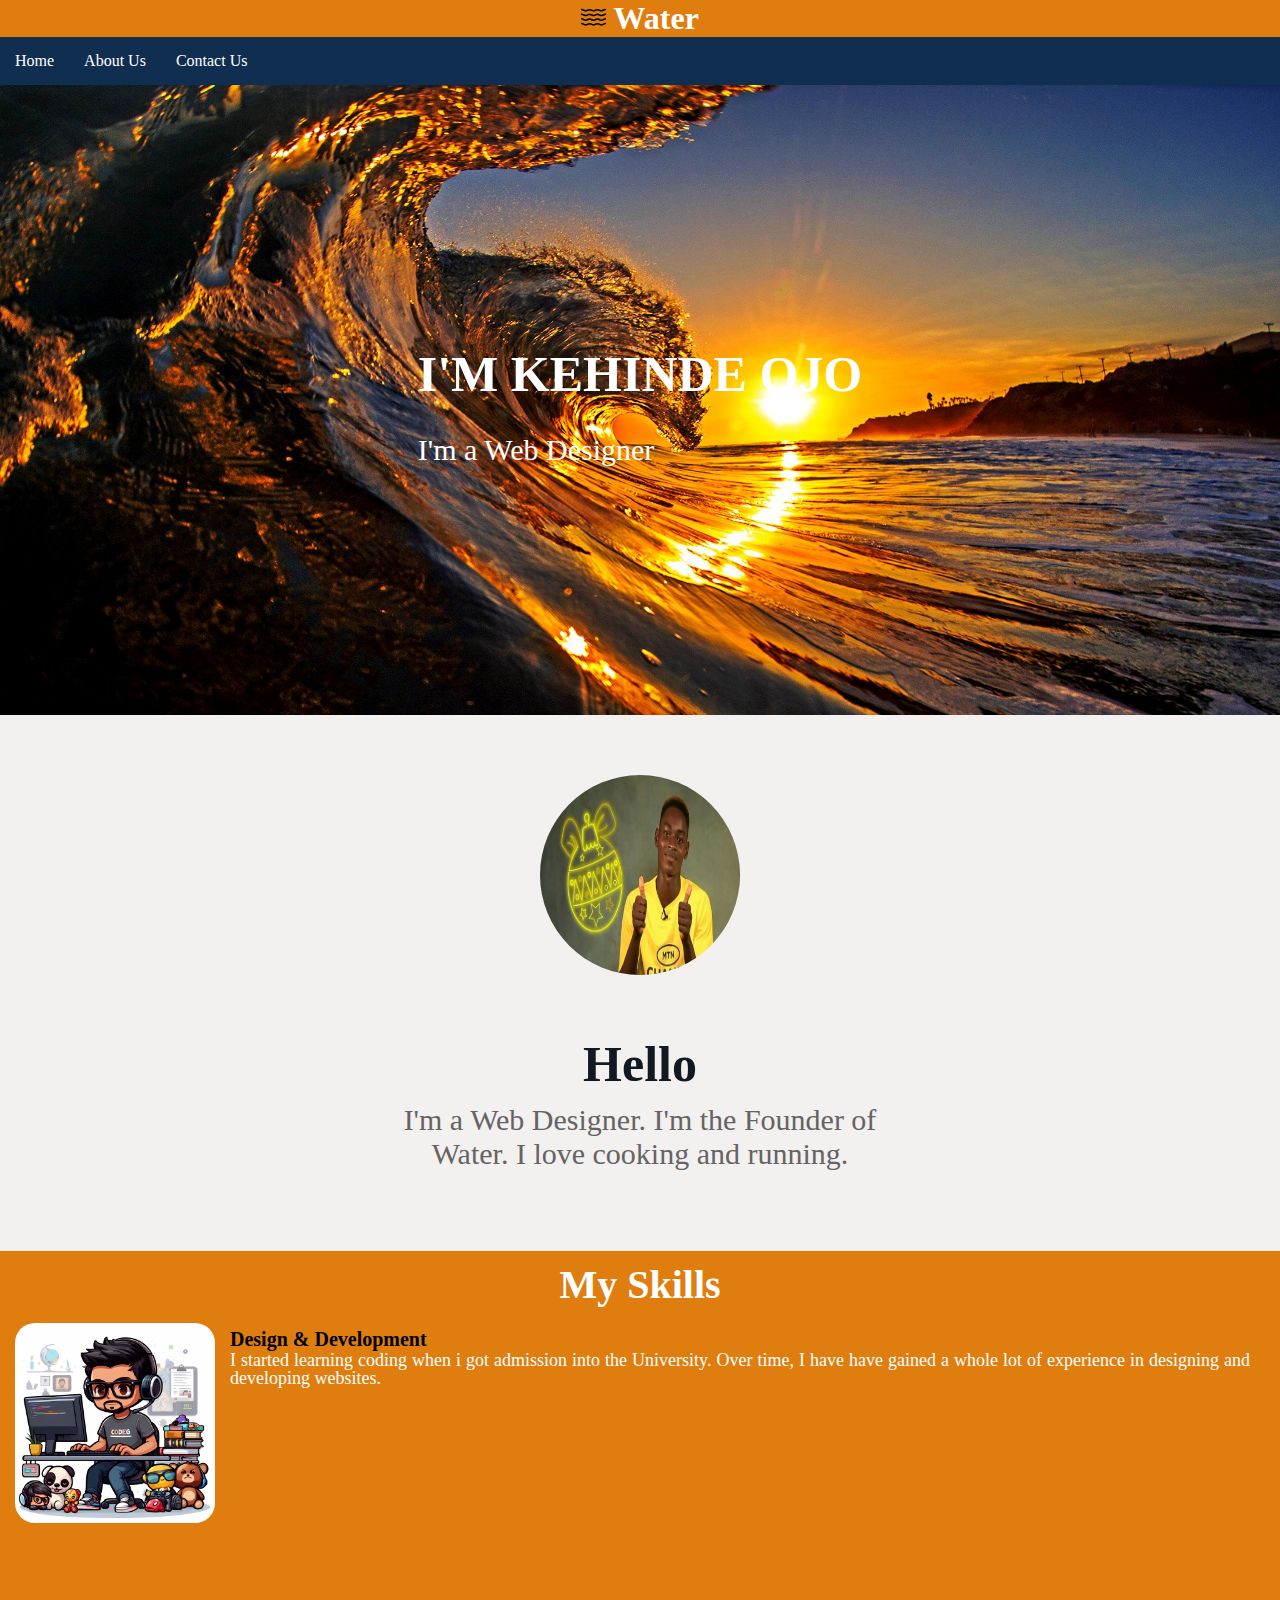
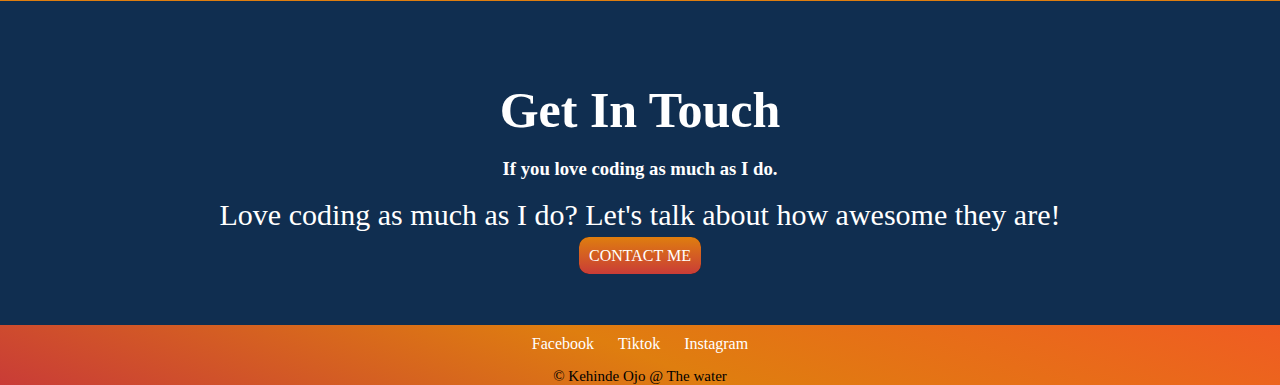
<file: index.html>
<!DOCTYPE html>
<html lang="en">
<head>
    <meta charset="UTF-8">
    <meta name="viewport" content="width=device-width, initial-scale=1.0">
    <title>Water</title>
<link rel="stylesheet" href="style.css">
</head>
<body>
    <h1><img src="./images/water.svg " height="25px" >  Water </h1>
    <nav class="navbar">
            <ul>
                <li><a href="./home.html">Home</a></li>
                <li><a href="./aboutus.html">About Us</a></li>
                <li><a href="./contactus.html">Contact Us</a></li> 
             </ul>
    </nav>
    <main>
        <div class="container">
<div class="image-container">
    <img src="./images/Wave-Wallpapers-1.jpg">
    <div class="text-container">
        <h2>I'm Kehinde Ojo</h2>
        <p>I'm a Web Designer</p>
    </div>
</div>


<div class="image" >
    <img  src="./images/121090.jpg"class="mtn" alt="human">
    <h2 class="hello"> Hello</h2>
    <p class="col-sm-12 col-lg-2">I'm a Web Designer.
        I'm the Founder of Water.
        I love cooking and running.
    </p>
</div>
<div class="middle-container col-sm-12">
    <div>
        <h2 class="my">My Skills</h2>
        <img class="Ai" src="./images/ai-generated-8403412_1280.jpg" alt="Ai-image">
        <div>
           <h3>Design & Development</h3>
            <p>I started learning coding when i got admission into the University.
                Over time, I have have gained a whole lot of experience in designing and developing websites.  
            </p>

        </div>
    </div>
</div>

<div class="next-container">
    <div class="touch">
        <h2>Get In Touch</h2>
        <h3>If you love coding as much as I do.</h3>
        <p class="contact-message">Love coding as much as I do?
             Let's talk about how awesome they are!</p>
            <a class="btn" href="mailto:kenny.ojo08@gmail.com">CONTACT ME</a>
    </div>   
</div>

<div class="bottom-container">
    <div class="footer">
        <a class="footer-link" href="https://www.facebook.com/officialkehindeojo"> Facebook</a>
        <a class="footer-link" href="https://www.tiktok.com/@official_kehindeojo"> Tiktok</a>
        <a class="footer-link" href="https://www.instagram.com/official_kehindeojo?igsh=bGR0dXM2czJ4anhj"> Instagram</a>
        <p class="copyright">© Kehinde Ojo @ The water</p>
    </div>
</div>

    </main> 
</body>
</html>
</file>
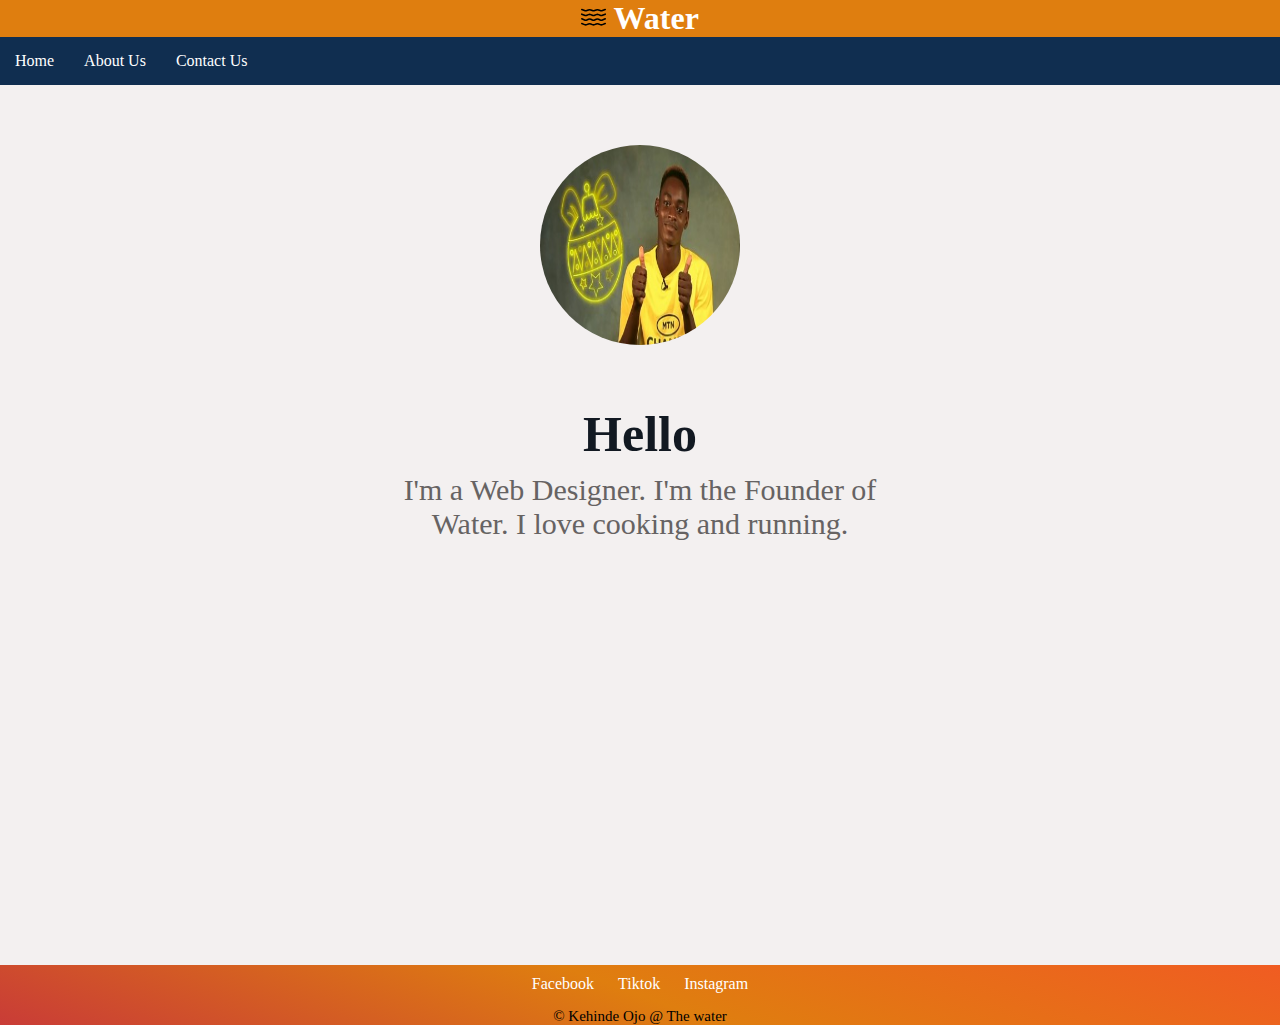
<file: aboutus.html>
<!DOCTYPE html>
<html lang="en">
<head>
    <meta charset="UTF-8">
    <meta name="viewport" content="width=device-width, initial-scale=1.0">
    <title>About Us</title>
    <link  rel="stylesheet" href="./style.css">
    <style>
        .image{
            height: 880px;
        }
    </style>
</head>
<body>
    <h1><img src="./images/water.svg " height="25px" >  Water </h1>
    <nav class="navbar">
            <ul>
                <li><a href="./home.html">Home</a></li>
                <li><a href="./aboutus.html">About Us</a></li>
                <li><a href="./contactus.html">Contact Us</a></li> 
             </ul>
    </nav>


    <div class="image" >
        <img  src="./images/121090.jpg"class="mtn" alt="human">
        <h2 class="hello"> Hello</h2>
        <p>I'm a Web Designer.
            I'm the Founder of Water.
            I love cooking and running.
        </p>
    </div>

    <div class="bottom-container">
        <div class="footer">
            <a class="footer-link" href="https://www.facebook.com/officialkehindeojo"> Facebook</a>
            <a class="footer-link" href="https://www.tiktok.com/@official_kehindeojo"> Tiktok</a>
            <a class="footer-link" href="https://www.instagram.com/official_kehindeojo?igsh=bGR0dXM2czJ4anhj"> Instagram</a>
            <p class="copyright">© Kehinde Ojo @ The water</p>
        </div>
    </div>
     
</body>
</html>
</file>
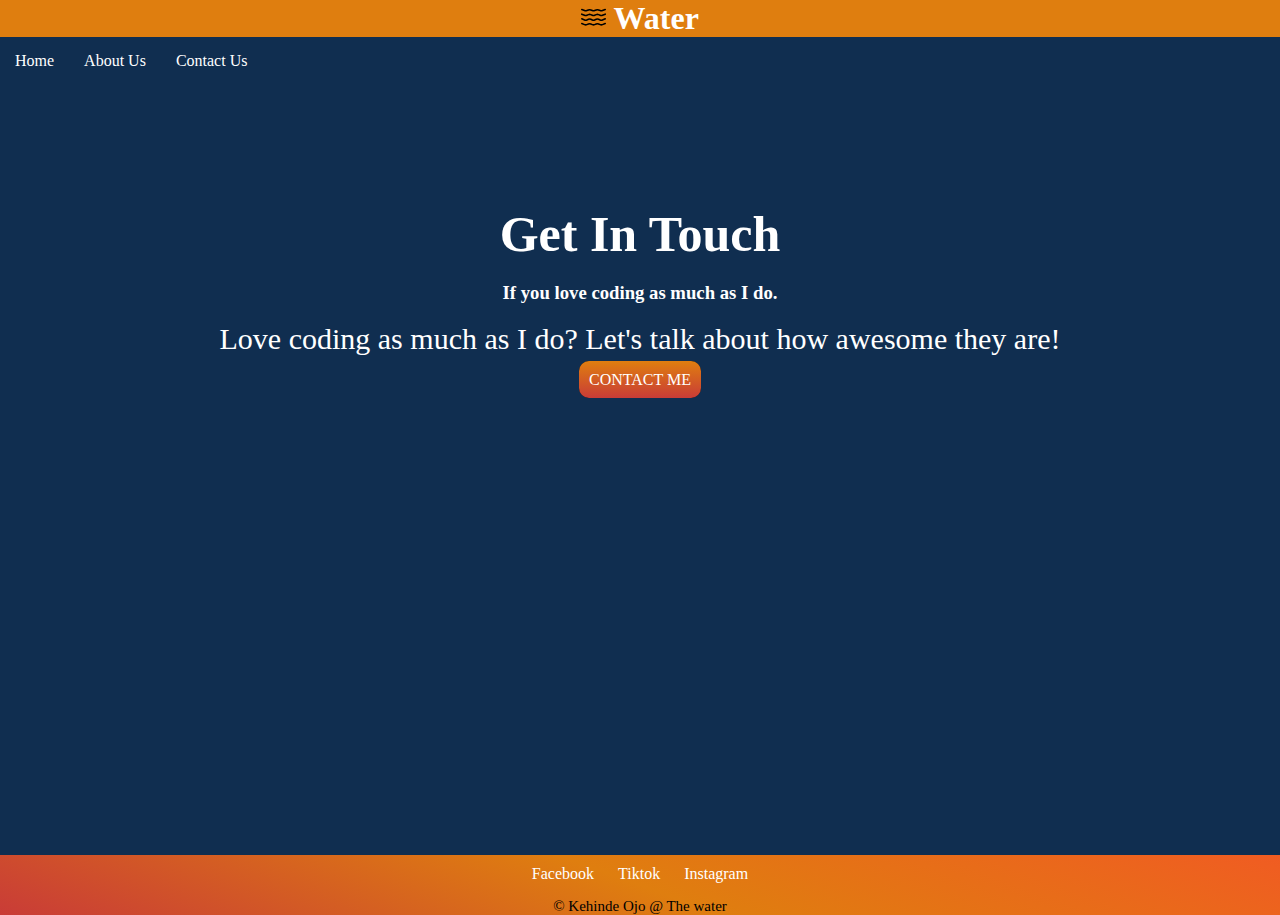
<file: contactus.html>
<!DOCTYPE html>
<html lang="en">
<head>
    <meta charset="UTF-8">
    <meta name="viewport" content="width=device-width, initial-scale=1.0">
    <title>Contact Us</title>
    <link rel="stylesheet" href="style.css">
    <style>
        .next-container{
            height: 610px;
            padding-top: 100px;
        }
    </style>
</head>
<body>

    <h1><img src="./images/water.svg " height="25px" >  Water </h1>
    <nav class="navbar">
            <ul>
                <li><a href="./home.html">Home</a></li>
                <li><a href="./aboutus.html">About Us</a></li>
                <li><a href="./contactus.html">Contact Us</a></li> 
             </ul>
    </nav>

    <div class="next-container">
        <div class="touch">
            <h2>Get In Touch</h2>
            <h3>If you love coding as much as I do.</h3>
            <p class="contact-message">Love coding as much as I do?
                 Let's talk about how awesome they are!</p>
                <a class="btn" href="mailto:kenny.ojo08@gmail.com">CONTACT ME</a>
        </div>   
    </div>


    <div class="bottom-container">
        <div class="footer">
            <a class="footer-link" href="https://www.facebook.com/officialkehindeojo"> Facebook</a>
            <a class="footer-link" href="https://www.tiktok.com/@official_kehindeojo"> Tiktok</a>
            <a class="footer-link" href="https://www.instagram.com/official_kehindeojo?igsh=bGR0dXM2czJ4anhj"> Instagram</a>
            <p class="copyright">© Kehinde Ojo @ The water</p>
        </div>
    </div>
</body>
</html>
</file>
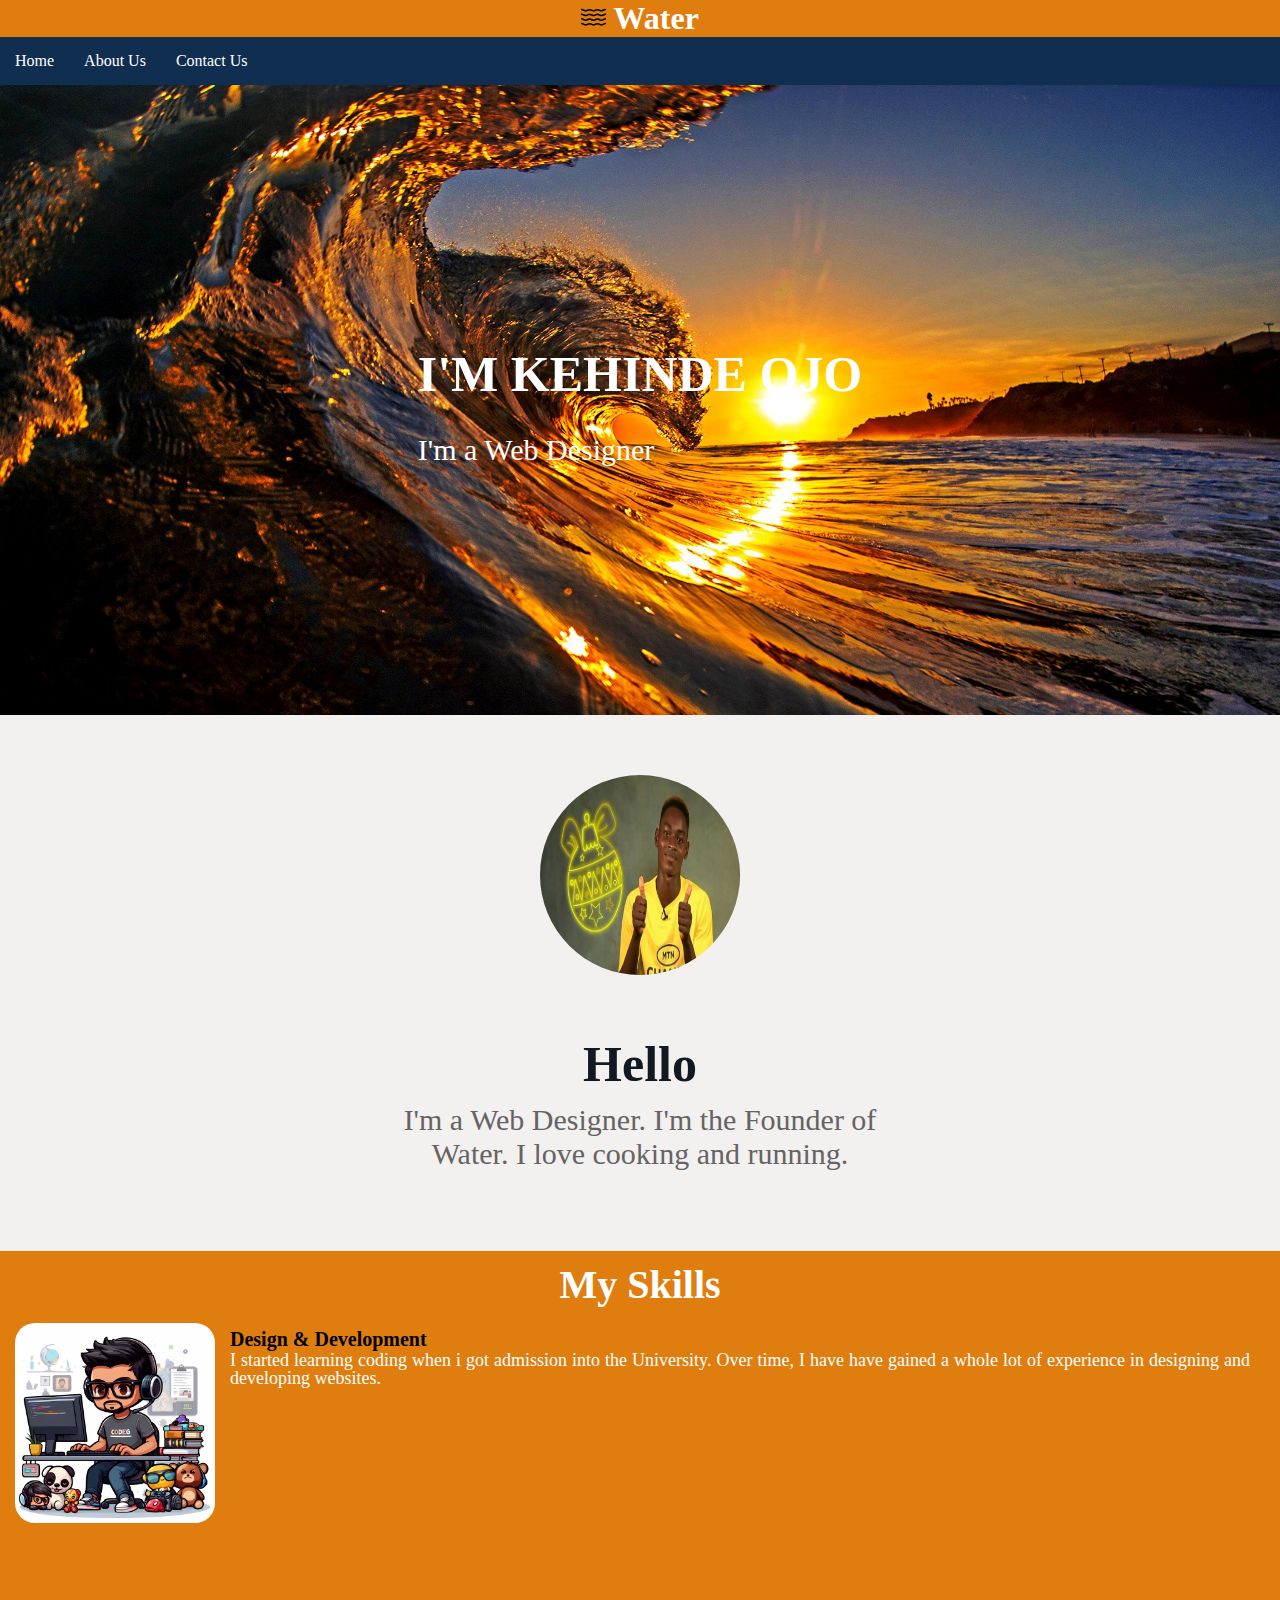
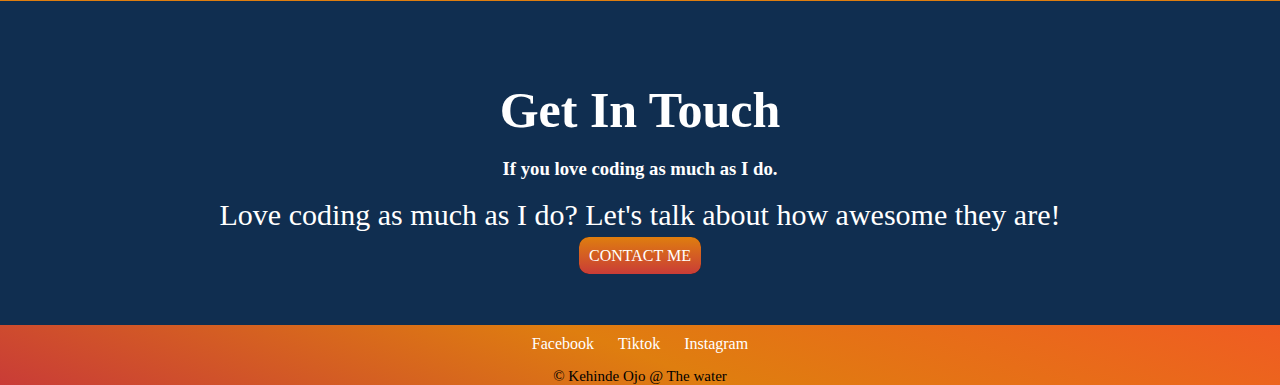
<file: home.html>
<!DOCTYPE html>
<html lang="en">
<head>
    <meta charset="UTF-8">
    <meta name="viewport" content="width=device-width, initial-scale=1.0">
    <title>Water</title>
<link rel="stylesheet" href="style.css">
</head>
<body>
    <h1><img src="./images/water.svg " height="25px" >  Water </h1>
    <nav class="navbar">
            <ul>
                <li><a href="Capstone Project 2\index.html">Home</a></li>
                <li><a href="./aboutus.html">About Us</a></li>
                <li><a href="./contactus.html">Contact Us</a></li> 
             </ul>
    </nav>
    <main>
        <div class="container">
<div class="image-container">
    <img src="./images/Wave-Wallpapers-1.jpg">
    <div class="text-container">
        <h2>I'm Kehinde Ojo</h2>
        <p>I'm a Web Designer</p>
    </div>
</div>


<div class="image" >
    <img  src="./images/121090.jpg"class="mtn" alt="human">
    <h2 class="hello"> Hello</h2>
    <p class="col-sm-12 col-lg-2">I'm a Web Designer.
        I'm the Founder of Water.
        I love cooking and running.
    </p>
</div>
<div class="middle-container col-sm-12">
    <div>
        <h2 class="my">My Skills</h2>
        <img class="Ai" src="./images/ai-generated-8403412_1280.jpg" alt="Ai-image">
        <div>
           <h3>Design & Development</h3>
            <p>I started learning coding when i got admission into the University.
                Over time, I have have gained a whole lot of experience in designing and developing websites.  
            </p>

        </div>
    </div>
</div>

<div class="next-container">
    <div class="touch">
        <h2>Get In Touch</h2>
        <h3>If you love coding as much as I do.</h3>
        <p class="contact-message">Love coding as much as I do?
             Let's talk about how awesome they are!</p>
            <a class="btn" href="mailto:kenny.ojo08@gmail.com">CONTACT ME</a>
    </div>   
</div>

<div class="bottom-container">
    <div class="footer">
        <a class="footer-link" href="https://www.facebook.com/officialkehindeojo"> Facebook</a>
        <a class="footer-link" href="https://www.tiktok.com/@official_kehindeojo"> Tiktok</a>
        <a class="footer-link" href="https://www.instagram.com/official_kehindeojo?igsh=bGR0dXM2czJ4anhj"> Instagram</a>
        <p class="copyright">© Kehinde Ojo @ The water</p>
    </div>
</div>

    </main> 
</body>
</html>
</file>
<file: style.css>
body{
    margin: 0;
    padding: 0;
}

    

h1{
    position: relative;
    text-align: center;
    background-color: rgb(223, 126, 15);
    margin-top: 0;
    margin-bottom: 0;
    color:white;
}
.navbar ul{
    list-style-type:none;
    background-color: #102E50;
    padding: 0;
    margin: 0;
    overflow: hidden;
}
.navbar a{
    color: white;
    text-decoration: none;
    padding: 15px;
    display:block;
    text-align:center;
}

.navbar a:hover{
    background-color: rgb(10, 10, 10);
}

.navbar li{
    float: left;
}
.image-container{
    display: flex;
    flex-wrap: nowrap;
    position: relative;
    height: auto;
    width: 100%;
}
.image-container img{
    width: 100%;
    height: 70vh;
    
} 

.text-container{
    position: absolute;
    top: 50%;
   left: 50%;
    transform: translate(-50%, -50%);
    font-size: 40px;
    color: white;
}

h2{
    font-size: 50px;
    text-transform: uppercase;
    margin-bottom:10px;
    font-weight: bold;
    font-family:  Georgia, Times, 'Times New Roman', serif;
}

p{
    font-size: 30px;
}

.mtn{ 
    display: block;
    width:200px;
    height: 200px;
    border-radius: 50%;
margin-left: auto;
margin-right: auto;
padding:60px;
}

.hello{
    text-align: center;
   margin-top: 0;
   text-transform: none;
   color: rgb(18, 25, 34);
}

.image p{
width: 40%;
    text-align: center;
    margin:auto;
    padding-left: auto;
    padding-right: auto;
font-family: "Merriweather", serif;
color: rgb(102, 99, 99);
padding-bottom:80px;
    
}

.image{
    background-color: rgb(243, 240, 240);
}


.Ai{
    float: left;
    height: 200px;
    width: 200px;
    margin: 15px;
    border-radius: 10%;
}

.my{
    text-transform: none;
    text-align: center;
    color: white;
}

.middle-container p{
    text-align: justify;
    line-height:1;
    font-size:18px;
    font-family:"Merriweather", serif; ;
    color: white;
    margin: 0;
    padding: 30px;
    padding-top: 0;
}

.middle-container{
    background-color:rgb(223, 126, 15); 
    height: 350px;
    width: 100%;
}

.middle-container h2{
    padding-top: 10px;
    font-weight: bold;
    font-size: 40px;
    margin: 0;
}
    
.middle-container h3{
    font-size: 20px;
    margin-bottom: 0;
}




.next-container{
    background-color:#102E50;
    padding: 60px;
}
.touch{
    text-align: center;
}

.next-container h2{
    color: white;
    padding-top: 20px;
    margin: 0;
    text-transform:none;
}

.next-container h3{
color:white;
}

.next-container p{
    color:white;
    text-align:center;
    margin: 15px;
}

.btn{
    background: #070707;
    background-image: linear-gradient(to bottom,rgb(223, 126, 15), #c93c37);
    padding: 10px;
    text-decoration: none;
    border-radius: 10px;
    color: white;
    font-family:Merriweather, serif; 
}

.bottom-container{
    text-align: center;
    background: linear-gradient(200deg,rgb(240, 92, 34),rgb(223, 126, 15), #c93c37);
   
}

.footer-link{
    color: white;
    text-decoration: none;
    margin: 10px;
}

.copyright{
    font-size: 15px;
    margin-bottom: 0;
}

.footer{
    padding-top: 10px;
}
</file>
